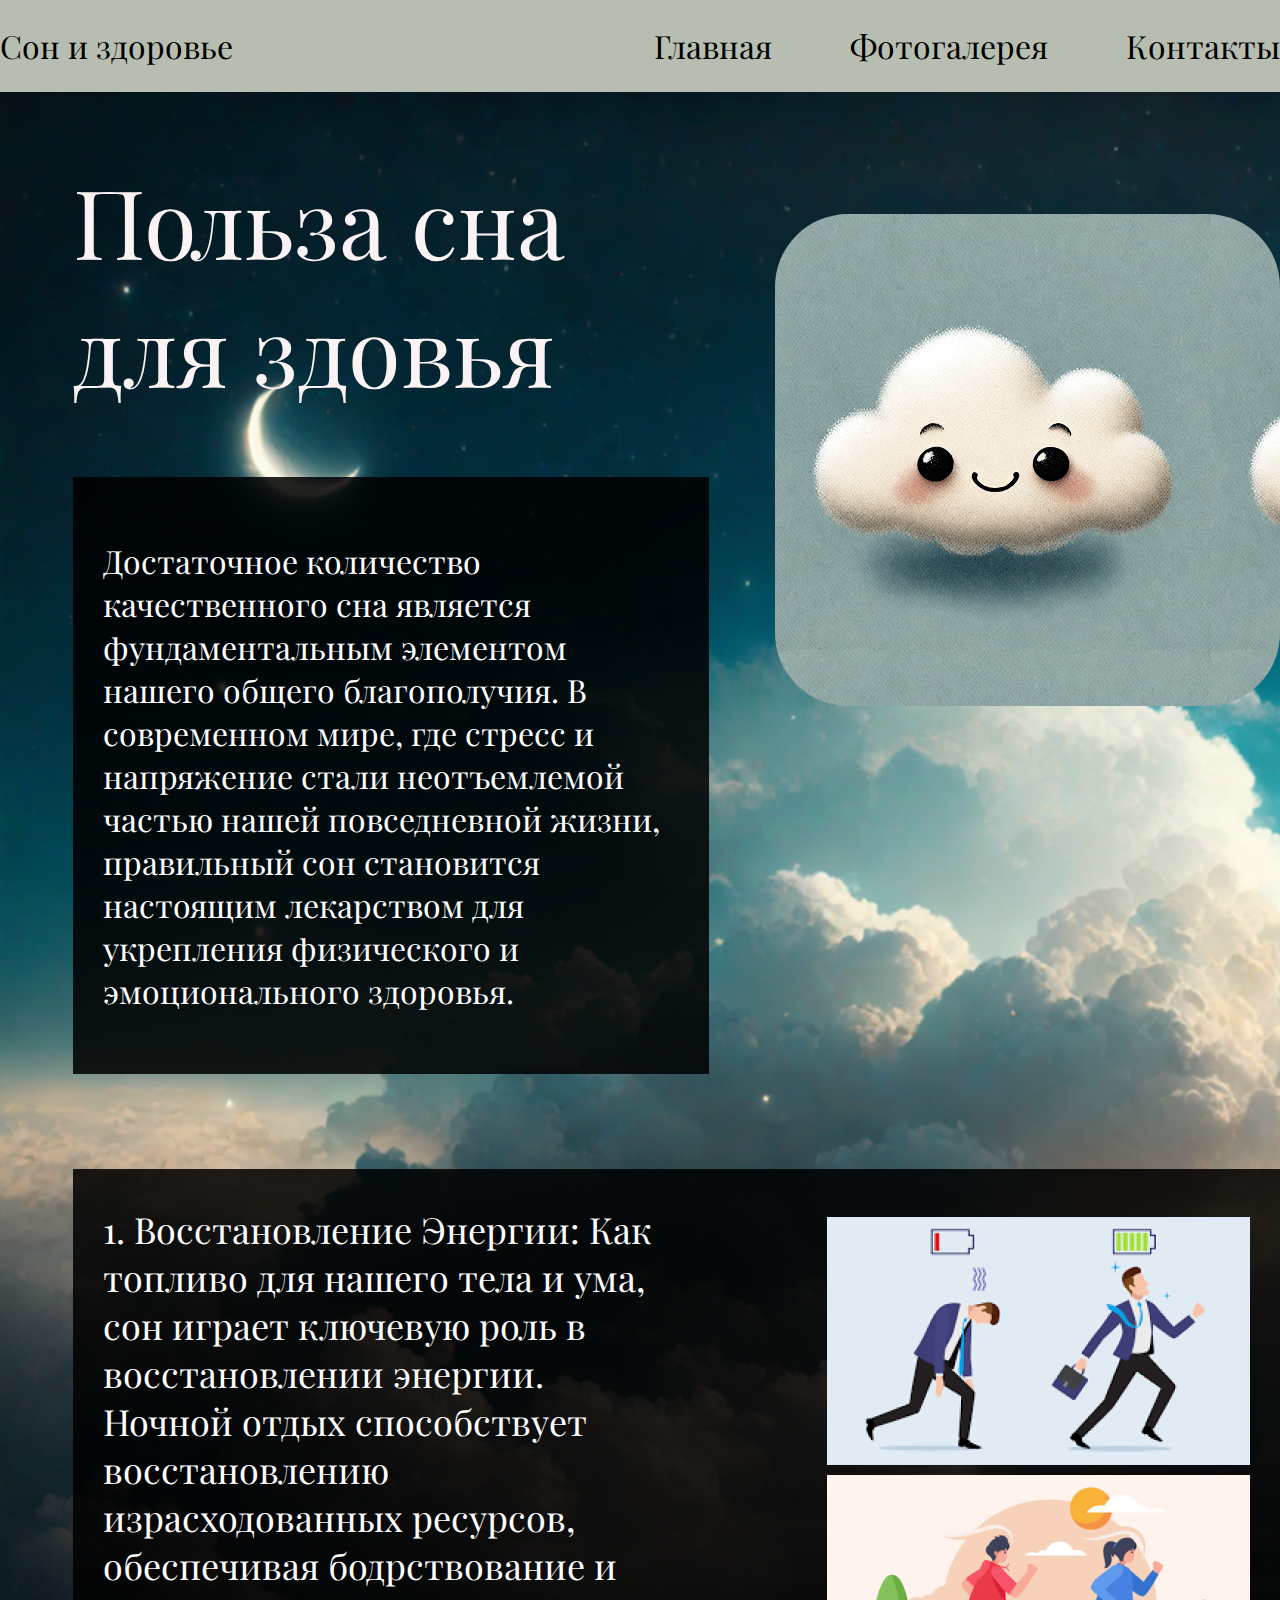
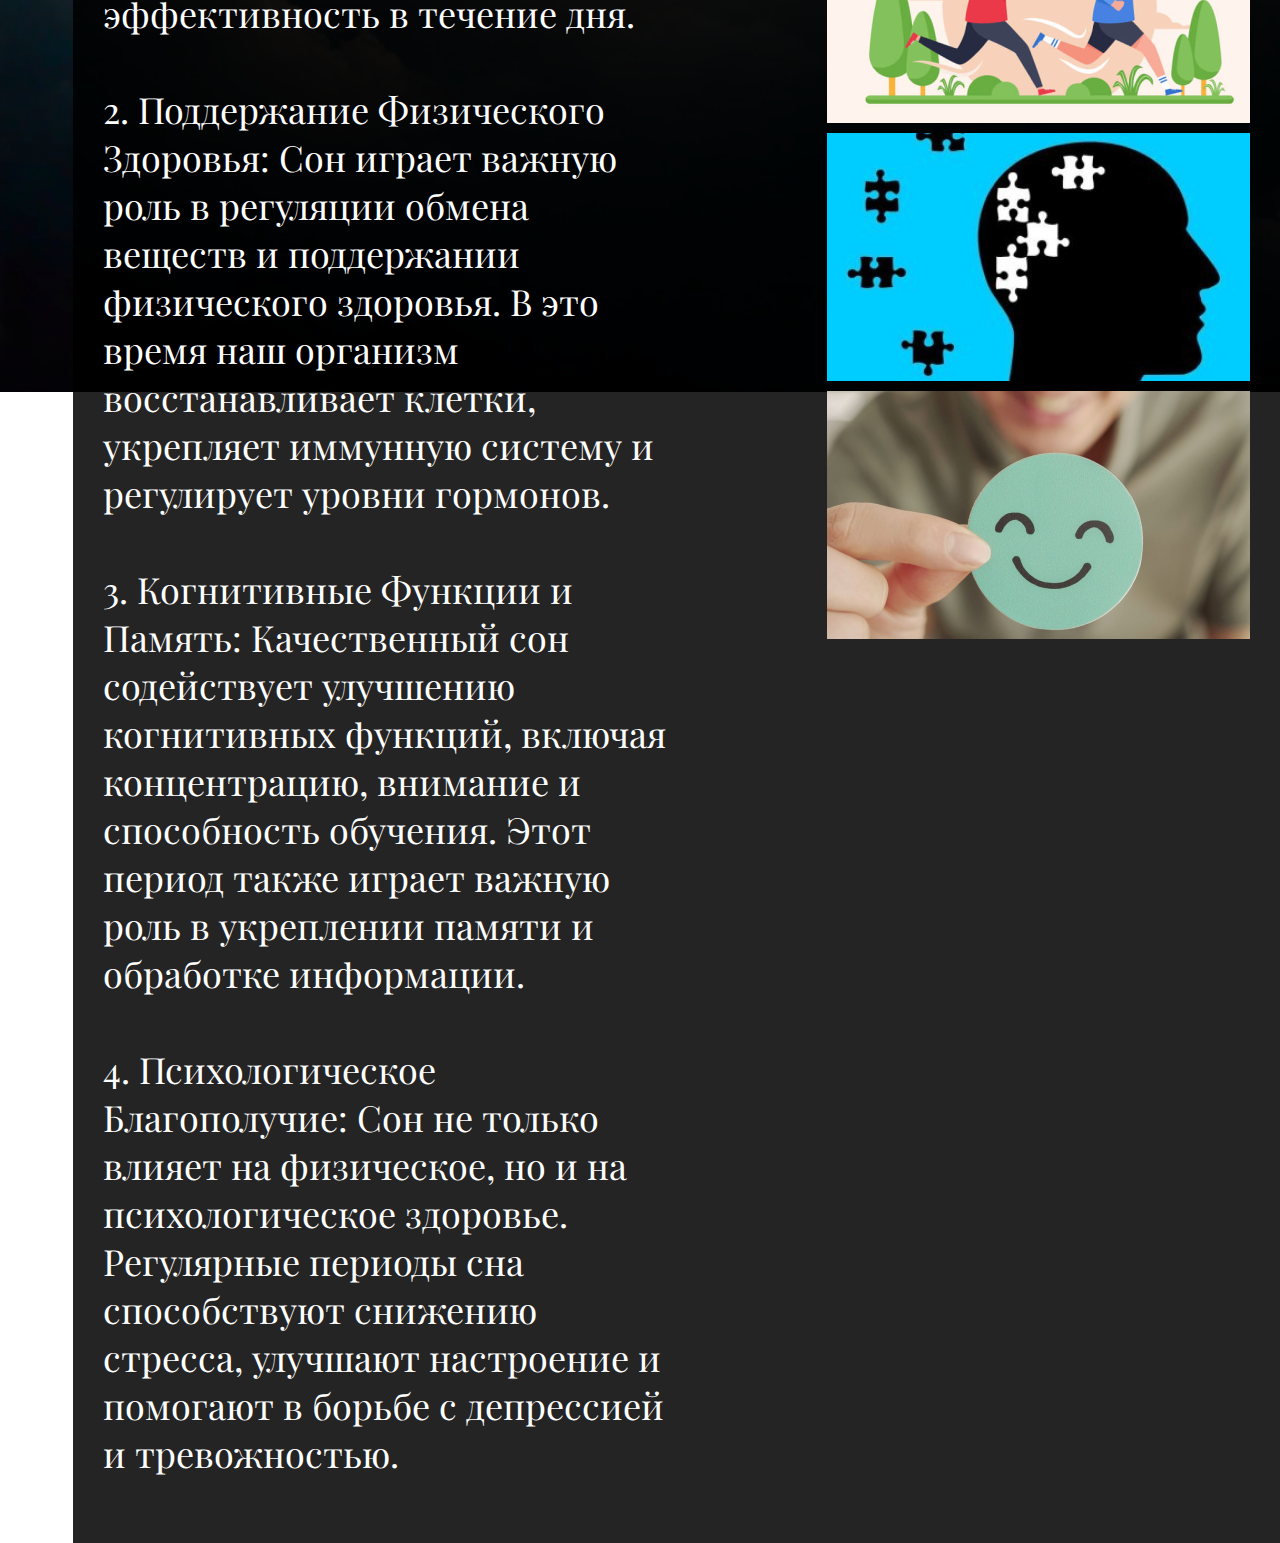
<file: index.html>
<!DOCTYPE html>
<html lang="en">
<head>
    <meta charset="UTF-8">
    <meta name="viewport" content="width=device-width, initial-scale=1.0">
    <link rel="preconnect" href="https://fonts.googleapis.com">
    <link rel="preconnect" href="https://fonts.gstatic.com" crossorigin>
    <link href="https://fonts.googleapis.com/css2?family=Playfair+Display&display=swap" rel="stylesheet">
    <link rel="stylesheet" href="css/style.css">
    <title>Сон и здоровье</title>
</head>
<body>
    <header class="header">
        <div class="container d-flex align-items-center">
          <nav class="main-header-nav">
            <span>Сон и здоровье</span>
          </nav>
          <nav class="info-header-nav">
            <a href="#">Главная</a>
            <a href="photogalery.html">Фотогалерея</a>
            <a href="contacts.html">Контакты</a>
          </nav>
        </div>
        <!-- /.container -->
      </header>
      <!-- /.header -->
      <main class="main">
        <section class="inner d-flex">
          <div>
            <div class="inner-call-to-action d-flex">
              <div class="head-block">
                <h1 class="call-to-action-title">Польза сна для здовья</h1>
                <div class="back-for-text">
                    <p class="call-to-action-desq">
                        Достаточное количество качественного сна является фундаментальным элементом
                        нашего общего благополучия. В современном мире, где стресс и напряжение стали 
                        неотъемлемой частью нашей повседневной жизни, правильный сон становится 
                        настоящим лекарством для укрепления физического и эмоционального здоровья.
                    </p>
                </div>
              </div>
              <div class="head-image-box">
              </div>
            </div>
            <!-- /.inner-call-to-action -->
            <div class="inner-services-wrap">
              <div class="width-text d-flex">
                <div class="for-dop-text">
                    <p class="call-to-action-desq-down">
                    1. Восстановление Энергии:
                    Как топливо для нашего тела и ума, сон играет ключевую 
                    роль в восстановлении энергии. Ночной отдых способствует
                    восстановлению израсходованных ресурсов, обеспечивая 
                    бодрствование и эффективность в течение дня.
                    <br>
                    <br>
                    2. Поддержание Физического Здоровья:
                    Сон играет важную роль в регуляции обмена веществ 
                    и поддержании физического здоровья. В это время наш 
                    организм восстанавливает клетки, укрепляет иммунную систему 
                    и регулирует уровни гормонов.
                    <br>
                    <br>
                    3. Когнитивные Функции и Память:
                    Качественный сон содействует улучшению 
                    когнитивных функций, включая концентрацию, внимание 
                    и способность обучения. Этот период также играет важную 
                    роль в укреплении памяти и обработке информации.
                    <br>
                    <br>
                    4. Психологическое Благополучие:
                    Сон не только влияет на физическое, но и на 
                    психологическое здоровье. Регулярные периоды сна 
                    способствуют снижению стресса, улучшают настроение 
                    и помогают в борьбе с депрессией и тревожностью.
                    </p>
                </div>
                
                <div class="inner-services-list">
                  <div class="inner-service-list-item d-flex align-items-center justify-content-center">
                    <img src="img/energu-recov.png" alt="">
                  </div>
                  <!-- /.inner-service-list-item -->
                  <div class="inner-service-list-item d-flex align-items-center justify-content-center">
                    <img src="img/phisical-helth.png" alt="">
                  </div>
                  <!-- /.inner-service-list-item -->
                  <div class="inner-service-list-item d-flex align-items-center justify-content-center">
                    <img src="img/mind-helth.png" alt="">
                  </div>
                  <!-- /.inner-service-list-item -->
                  <div class="inner-service-list-item d-flex align-items-center justify-content-center">
                    <img src="img/psico-help.png" alt="">
                  </div>
                  <!-- /.inner-service-list-item -->
                </div>
                <!-- /.inner-services-list -->
              </div>
              <!-- /.container -->
            </div>
            <!-- /.inner-services-wrap -->
          </div>
          <!-- /.container -->
        </section>
        <!-- /.inner -->
      </main>
      <!-- /.main -->
</body>
</html>
</file>
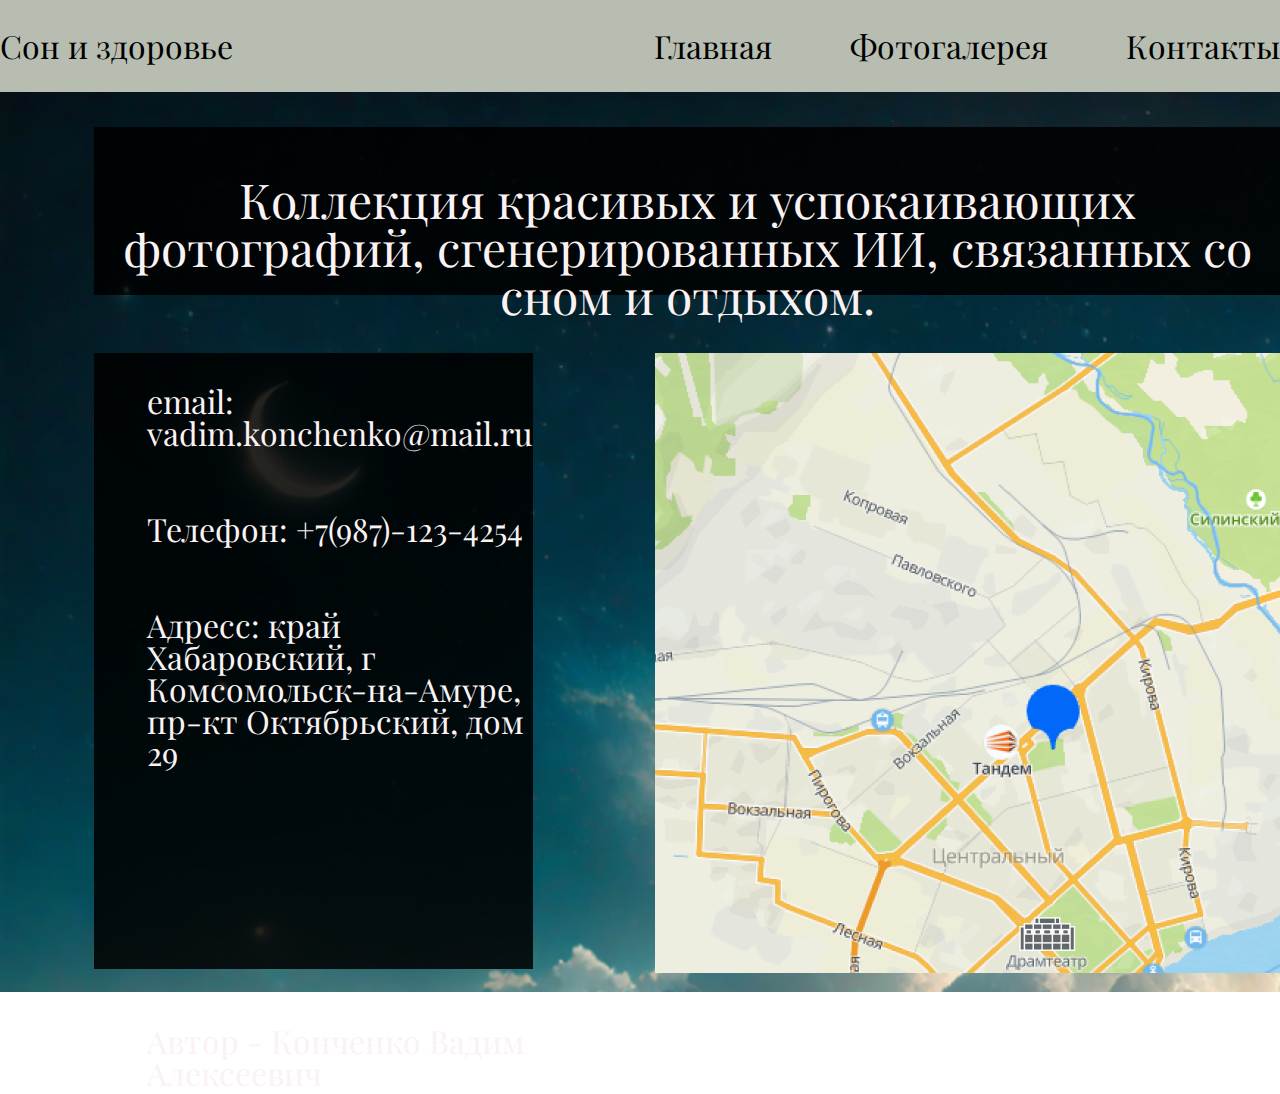
<file: contacts.html>
<!DOCTYPE html>
<html lang="en">
<head>
    <meta charset="UTF-8">
    <meta name="viewport" content="width=device-width, initial-scale=1.0">
    <link rel="preconnect" href="https://fonts.googleapis.com">
    <link rel="preconnect" href="https://fonts.gstatic.com" crossorigin>
    <link href="https://fonts.googleapis.com/css2?family=Playfair+Display&display=swap" rel="stylesheet">
    <link rel="stylesheet" href="css/style.css">
    <title>Сон и здоровье</title>
</head>
<body>
    <header class="header">
        <div class="container d-flex align-items-center">
          <nav class="main-header-nav">
            <span>Сон и здоровье</span>
          </nav>
          <nav class="info-header-nav">
            <a href="index.html">Главная</a>
            <a href="photogalery.html">Фотогалерея</a>
            <a href="#">Контакты</a>
          </nav>
        </div>
        <!-- /.container -->
      </header>
      <!-- /.header -->
      <main class="main">
        <section class="inner-contact">
          <div class="container-photogallary-title">
            <p class="photogallary-title-text">Коллекция красивых и успокаивающих фотографий, сгенерированных ИИ, связанных со сном и отдыхом.</p>
        </div>
        <div class="d-flex">
          <div class="container-contact">
            <p class="contact-title-text">
              email: vadim.konchenko@mail.ru
              <br>
              <br>
              <br>
              Телефон: +7(987)-123-4254
              <br>
              <br>
              <br>
              Адресс: край Хабаровский, г Комсомольск-на-Амуре, 
              пр-кт Октябрьский, дом 29
              <br>
              <br>
              <br>
              <br>
              <br>
              <br>
              <br>
              <br>
              <br>
              Автор - Конченко Вадим Алексеевич </p>
          </div>
          <div class="container-contact-map">
            <img src="img/map.png" alt="">
          </div>
        </div>
        </section>
        <!-- /.inner -->
      </main>
      <!-- /.main -->
</body>
</html>
</file>
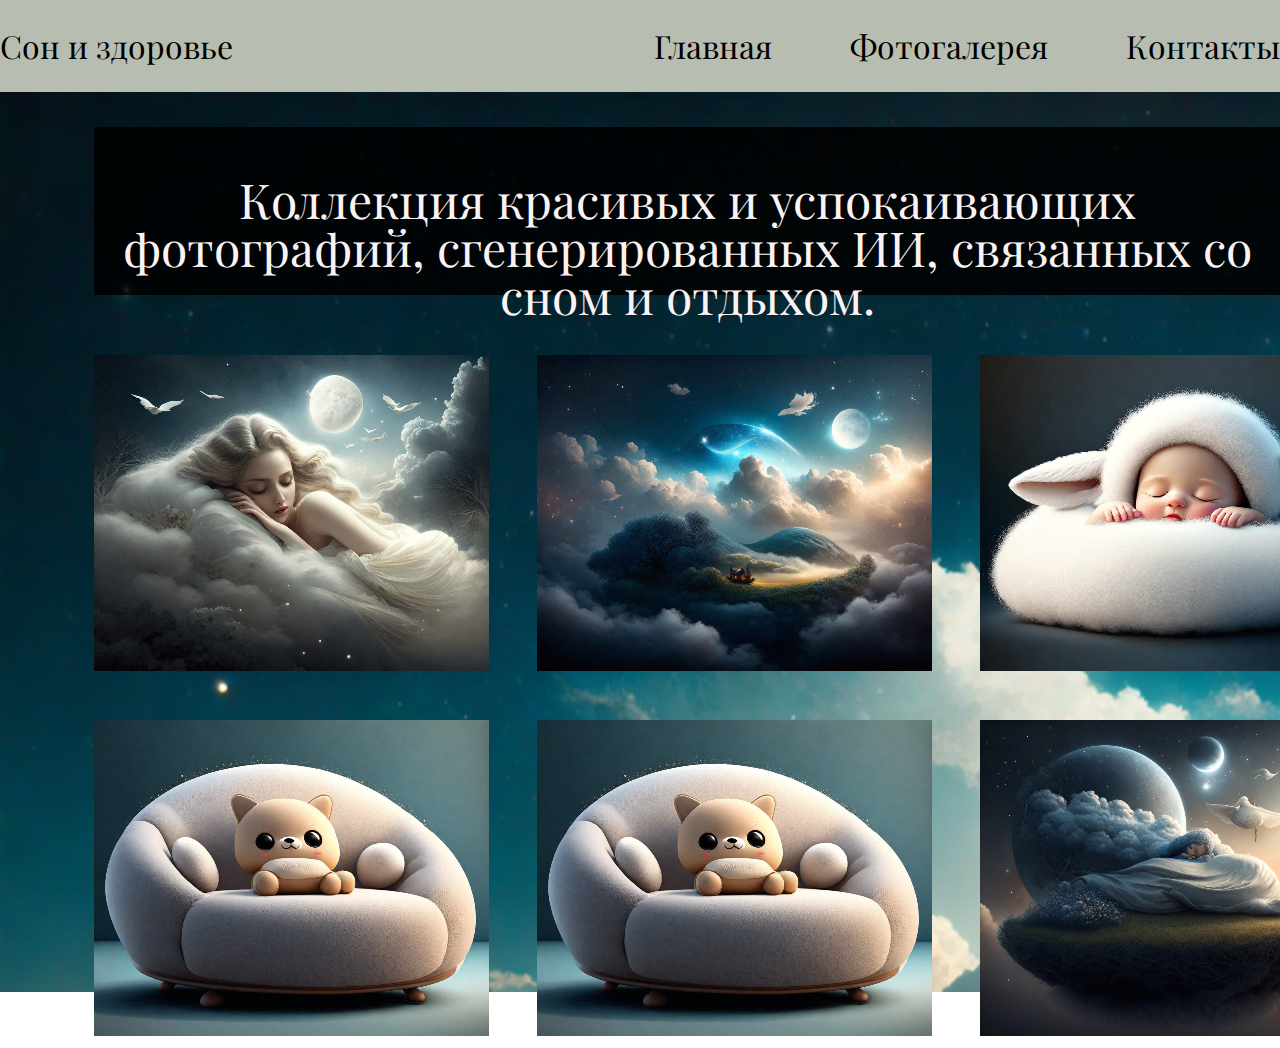
<file: photogalery.html>
<!DOCTYPE html>
<html lang="en">
<head>
    <meta charset="UTF-8">
    <meta name="viewport" content="width=device-width, initial-scale=1.0">
    <link rel="preconnect" href="https://fonts.googleapis.com">
    <link rel="preconnect" href="https://fonts.gstatic.com" crossorigin>
    <link href="https://fonts.googleapis.com/css2?family=Playfair+Display&display=swap" rel="stylesheet">
    <link rel="stylesheet" href="css/style.css">
    <title>Сон и здоровье</title>
</head>
<body>
    <header class="header">
        <div class="container d-flex align-items-center">
          <nav class="main-header-nav">
            <span>Сон и здоровье</span>
          </nav>
          <nav class="info-header-nav">
            <a href="index.html">Главная</a>
            <a href="#">Фотогалерея</a>
            <a href="contacts.html">Контакты</a>
          </nav>
        </div>
        <!-- /.container -->
      </header>
      <!-- /.header -->
      <main class="main">
        <section class="inner-photogallary">
          <div class="container-photogallary-title">
            <p class="photogallary-title-text">Коллекция красивых и успокаивающих фотографий, сгенерированных ИИ, связанных со сном и отдыхом.</p>
        </div>
        <div class="photogallary-list d-flex">
          <div class="photogallary-list-item d-flex align-items-center justify-content-center">
            <img src="img/1.png" alt="">
          </div>
          <!-- /.inner-service-list-item -->
          <div class="photogallary-list-item d-flex align-items-center justify-content-center">
            <img src="img/2.png" alt="">
          </div>
          <!-- /.inner-service-list-item -->
          <div class="photogallary-list-item d-flex align-items-center justify-content-center">
            <img src="img/3.png" alt="">
          </div>
          <!-- /.inner-service-list-item -->
          <div class="photogallary-list-item d-flex align-items-center justify-content-center">
            <img src="img/4.png" alt="">
          </div>
        </div>
        <div class="photogallary-list d-flex">
          <div class="photogallary-list-item d-flex align-items-center justify-content-center">
            <img src="img/5.png" alt="">
          </div>
          <div class="photogallary-list-item d-flex align-items-center justify-content-center">
            <img src="img/6.png" alt="">
          </div>
          <div class="photogallary-list-item d-flex align-items-center justify-content-center">
            <img src="img/7.png" alt="">
          </div>
          <div class="photogallary-list-item d-flex align-items-center justify-content-center">
            <img src="img/8.png" alt="">
        </div>
          <!-- /.inner-service-list-item -->
        </div>
          <!-- /.container -->
        </section>
        <!-- /.inner -->
      </main>
      <!-- /.main -->
</body>
</html>
</file>
<file: css/style.css>
* {
    box-sizing: border-box;
  }
  
  body {
    font: 400 32px/1 'Playfair Display', sans-serif;
    margin: 0;
  }
  
  a {
    text-decoration: none;
    color: inherit;
  }
  
  .d-flex {
    display: flex;
  }
  
  .align-items-center {
    align-items: center;
  }
  
  .container {
    max-width: 1830px;
    margin: auto;
    
  }
  
  .header {
    background: #B8BDB1;
    padding: 30px 0;
  }
  
  .main-header-nav {
    color: #000;
  }
  
  .main-header-nav a + a,
  .info-header-nav a + a {
    margin-left: 70px;
  }
  
  .info-header-nav {
    color: #000;;
    margin-left: auto;
  }
  
  .inner {
    height: 100vh;
    min-height: 1900px;
    background: url("../img/background.png");
    padding-top: 0px;
    
  }
  .inner-photogallary {
    height: 100vh;
    max-height: 945px;
    max-width: 1920px;
    background: url("../img/background.png");
  }
  .inner-contact {
    height: 100vh;
    max-height: 900px;
    max-width: 1920px;
    background: url("../img/background.png");
  }
  .photogallary-list {
    max-width: 396px;
    margin-left: 94px;
    margin-top: 25px;
  }
  .photogallary-list-item {
    width: 396px;
    height: 340px;
  }
  .container-photogallary-title {
    margin-top: 35px;
    margin-left: 94px;
    background: rgba(0, 0, 0, 0.86);
    display: inline-block;
    max-width: 1730px;
    max-height: 168px;
  }
  .container-contact {
    margin-top: 35px;
    margin-left: 94px;
    background: rgba(0, 0, 0, 0.86);
    display: inline-block;
    width: 895px;
    height: 616px;
  }
  .container-contact-map {
    margin-top: 35px;
    margin-left: 122px;
    width: 714px;
    height: 616px;
  }
  .photogallary-title-text {
    color: #FBF3F3;
    text-align: center;
    font-size: 48px;
  }
  .head-block {
    margin-left: 73px;
  }
  
  .inner-call-to-action {
    position: relative;
  }
  
  .call-to-action-title {
    color: #FBF3F3;
    font-family: Playfair Display;
    font-size: 96px;
    font-style: normal;
    font-weight: 400;
    line-height: normal;
  }
  
  .back-for-text {
    background: rgba(0, 0, 0, 0.86);
    display: inline-block;
    padding: 30px 30px 30px 30px;
    max-width: 1200px;
  }

  .call-to-action-desq {
    color: #FFF;
    font-size: 32px;
    font-style: normal;
    font-weight: 400;
    line-height: normal;
  }

  .head-image-box {
    margin-top: 122px;
    margin-left: 66px;
    width: 505px;
    height: 492px;
    flex-shrink: 0;
    border-radius: 73px;
    background: url("../img/cute-cloud.png"), lightgray 50% / cover no-repeat;
  }

  .call-to-action-desq >span {
    color: #36a7b9;
    font-weight: 700;
  }
  
  .test-your-email {
    display: inline-block;
  }
  
  .email-not-required {
    margin-top: 15px;
    color: rgba(255, 255, 255, 0.8);
    font-size: 14px;
  }
  
  .email-not-required span {
    margin-left: 15px;
  }
  
  .inner-services-wrap {
    margin-top: 95px;
    
  }
  
  .inner-services-title {
    font-size: 24px;
    font-weight: 700;
    line-height: 1.29;
    margin-bottom: 30px;
    color: #fff;
    max-width: 365px;
  }
  inner-services-list {
    max-width: 164px;
  }

  .inner-service-list-item {
    margin-top: 48px;
    width: 423px;
    height: 248px;
    cursor: pointer;
  }
  
  .inner-service-list-item + .inner-service-list-item {
    margin-top: 10px;
  }
  .photogallary-list-item + .photogallary-list-item {
    margin-left: 48px;
  }
  
  .inner-service-list-item:hover {
    background-color: #fff;
  }
  .width-text {
    margin-left: 73px;
    background: rgba(0, 0, 0, 0.86);
    padding: 0px 30px 30px 30px;
    max-width: 1774px;
  }
  .for-dop-text {
    max-width: 1124px;
    margin-right: 150px;
  }
  
  .call-to-action-desq-down {
    color: #FFF;
    font-size: 36px;
    font-style: normal;
    font-weight: 400;
    line-height: normal;
  }
  .contact-title-text {
    color: #FBF3F3;
    text-align: left;
    font-size: 32px;
    margin-left: 53px;
  }
</file>
